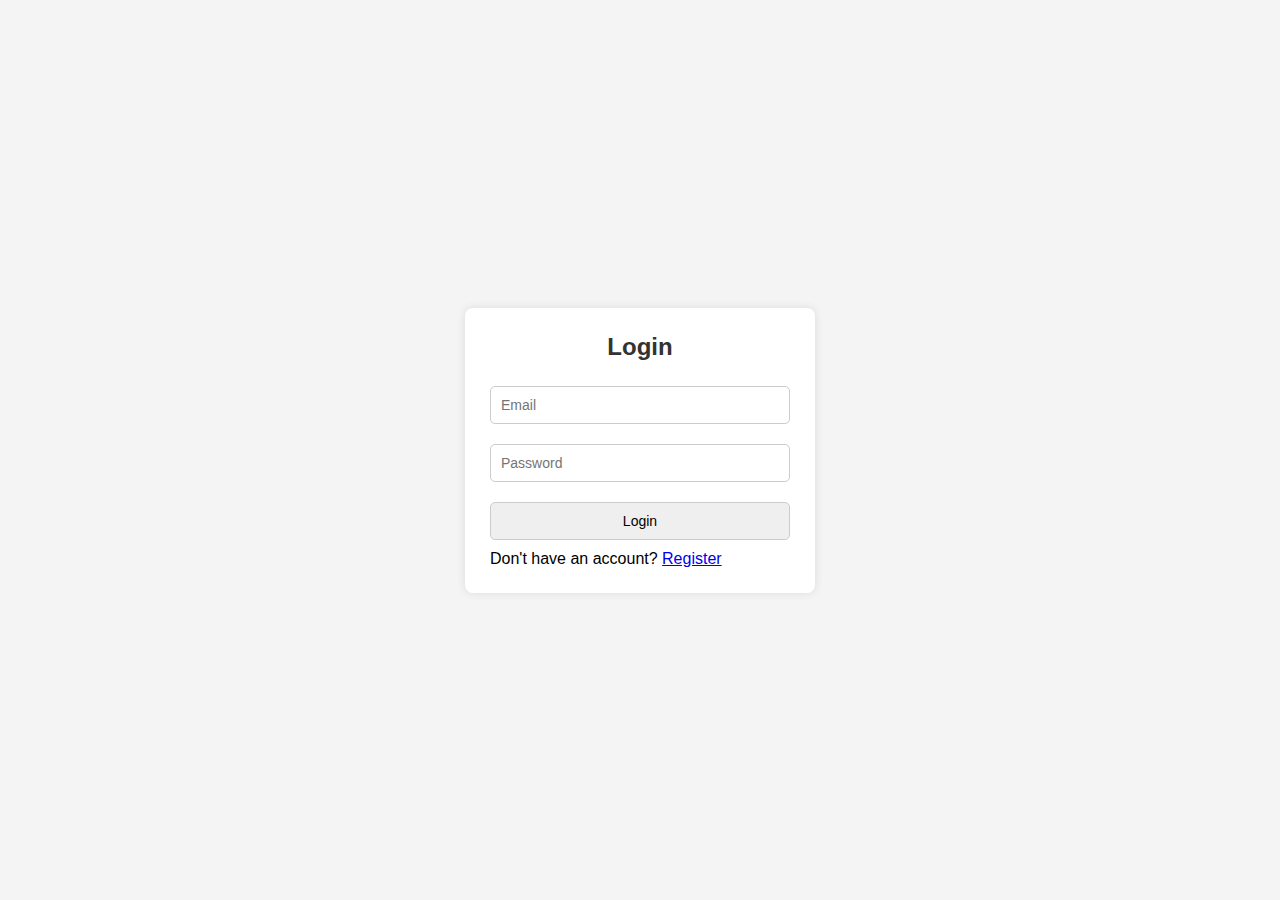
<file: index.html>
<!DOCTYPE html>
<html lang="en">
<head>
  <meta charset="UTF-8"/>
  <meta name="viewport" content="width=device-width, initial-scale=1.0"/>
  <title>Login</title>
  <link rel="stylesheet" href="style.css"/>
</head>
<body>
  
  <form id="loginForm">
    <h2>Login</h2>
    <input type="email" id="loginEmail" placeholder="Email" required/>
    <input type="password" id="loginPassword" placeholder="Password" required/>
    <button type="submit">Login</button>
    <p>Don't have an account? <a href="register.html">Register</a></p>
  </form>
  <script src="script.js"></script>
</body>
</html>
</file>
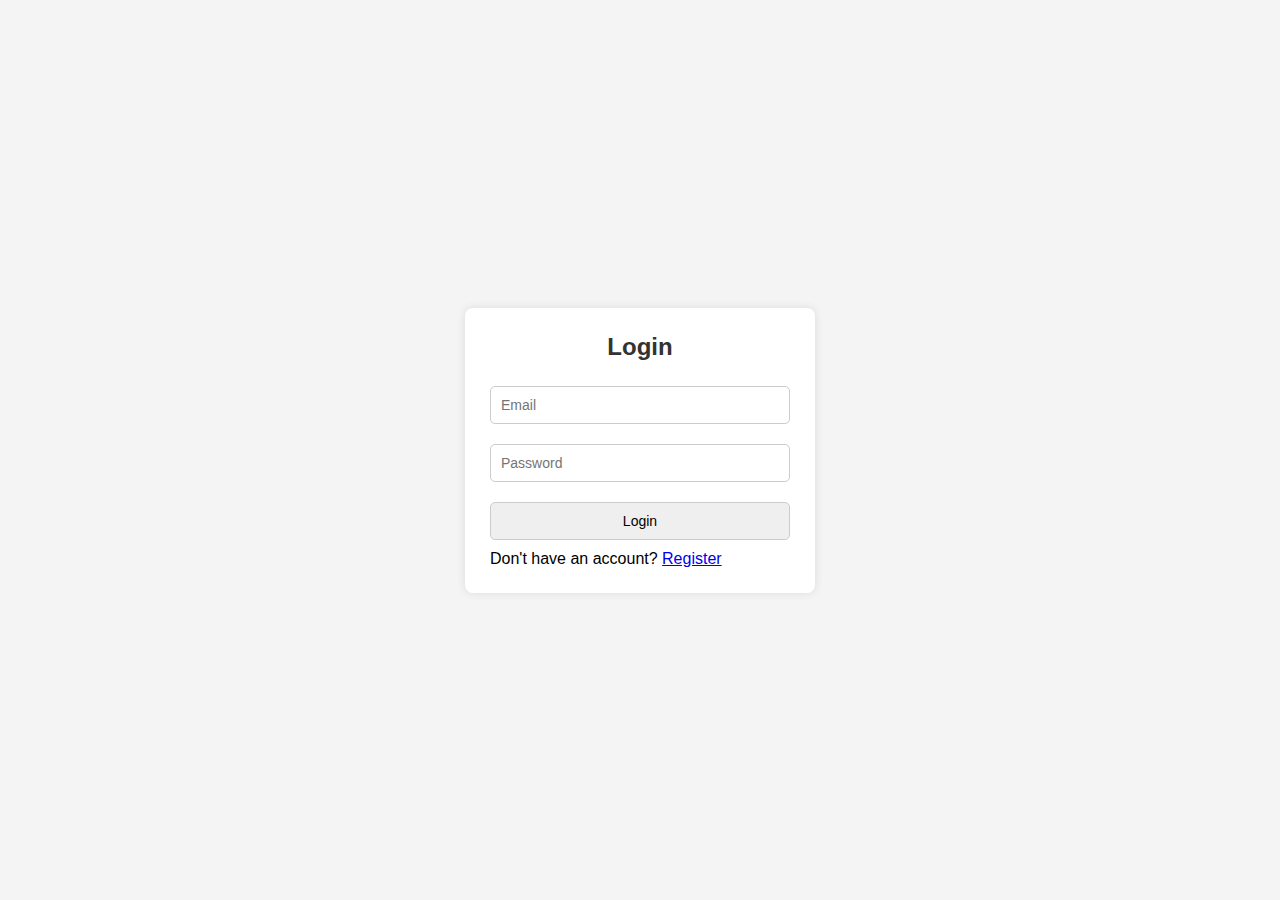
<file: dashboard.html>
<!DOCTYPE html>
<html lang="en">
<head>
  <meta charset="UTF-8"/>
  <meta name="viewport" content="width=device-width, initial-scale=1.0"/>
  <title>Dashboard</title>
  <link rel="stylesheet" href="style.css"/>
</head>
<body>
  <div id="dashboard">
    <h2>Welcome, <span id="displayName"></span></h2>
    <img id="displayPic" alt="Profile Picture" width="100"/>
    <p><strong>Email:</strong> <span id="displayEmail"></span></p>
    <p><strong>Phone:</strong> <span id="displayPhone"></span></p>
    <p><strong>Gender:</strong> <span id="displayGender"></span></p>
    <p><strong>Skills:</strong> <span id="displaySkills"></span></p>
    <button onclick="logout()">Logout</button>
  </div>
  <script src="script.js"></script>
</body>
</html>
</file>
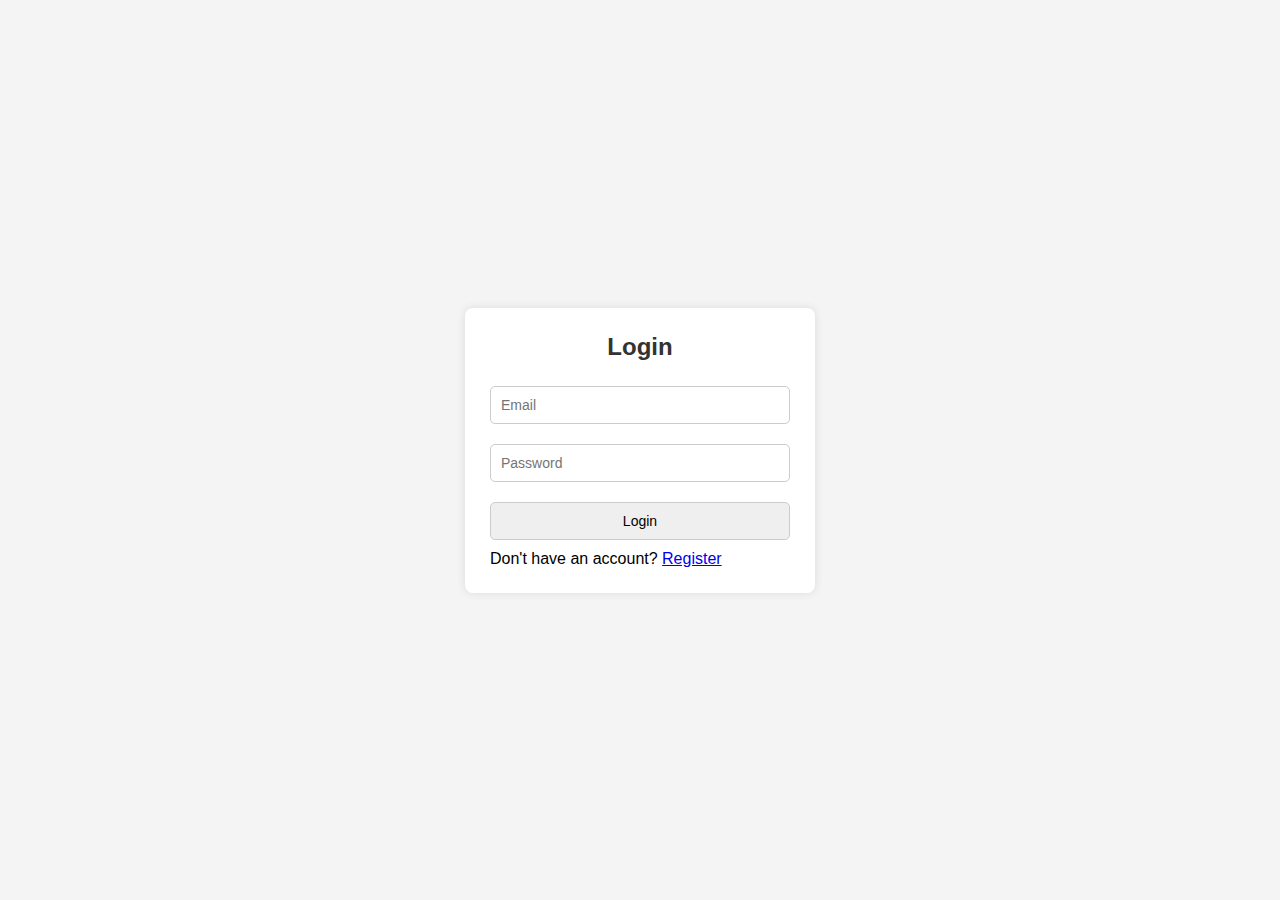
<file: login.html>
<!DOCTYPE html>
<html lang="en">
<head>
  <meta charset="UTF-8"/>
  <meta name="viewport" content="width=device-width, initial-scale=1.0"/>
  <title>Login</title>
  <link rel="stylesheet" href="style.css"/>
</head>
<body>
  <form id="loginForm">
    <h2>Login</h2>
    <input type="email" id="loginEmail" placeholder="Email" required/>
    <input type="password" id="loginPassword" placeholder="Password" required/>
    <button type="submit">Login</button>
    <p>Don't have an account? <a href="register.html">Register</a></p>
  </form>
  <script src="script.js"></script>
</body>
</html>
</file>
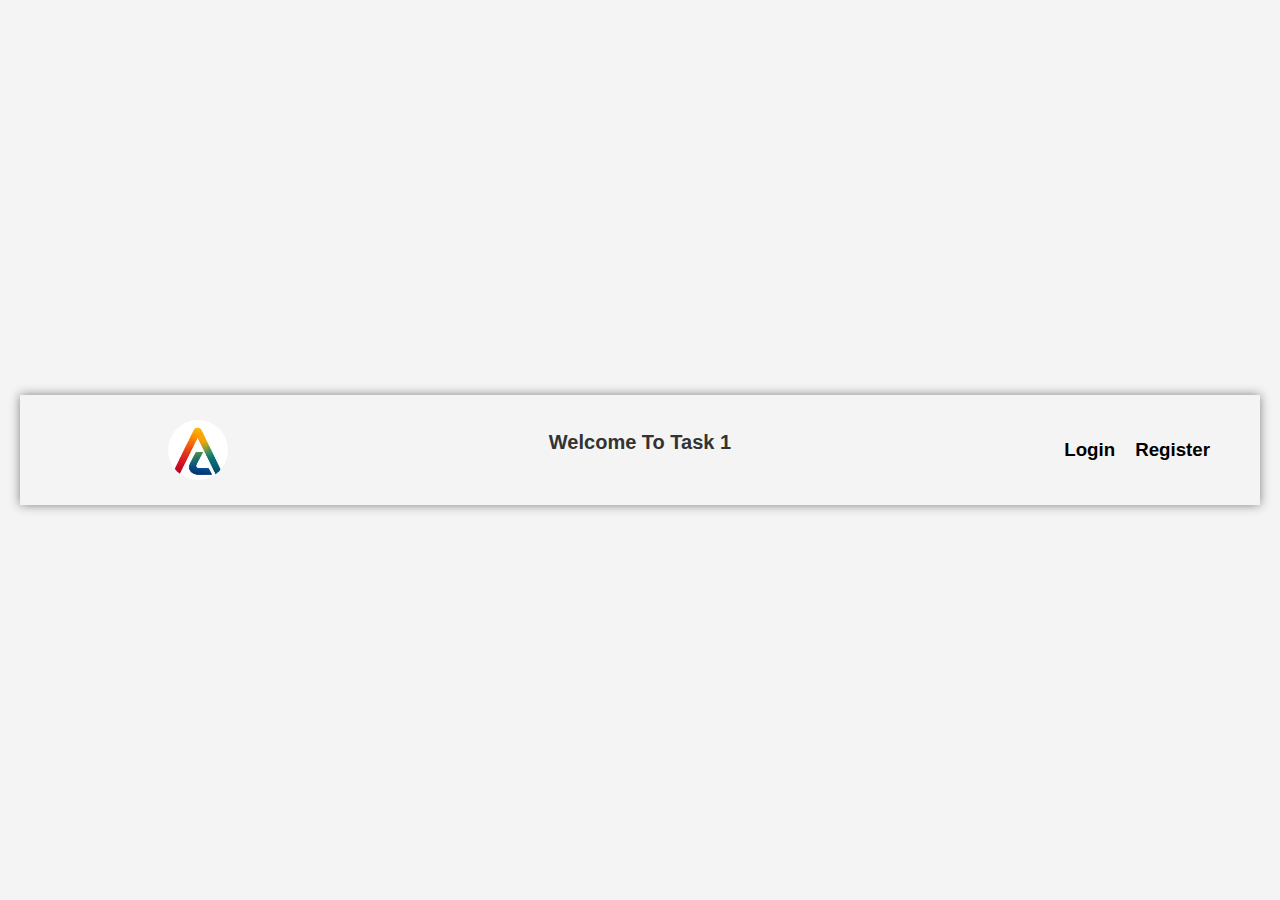
<file: navBar.html>
<!DOCTYPE html>
<html lang="en">
<head>
    <meta charset="UTF-8">
    <meta name="viewport" content="width=device-width, initial-scale=1.0">
    <title>Document</title>
    <link rel="stylesheet" href="style.css"/>
</head>
<body>
    <div class="navBar">
        <div class="navLogo">
        <img src="./resources/AL-Logo.jpeg" alt="AL-LOGO" id="LOGO">
        </div>
        <h2>Welcome To Task 1</h2>
        <div class="navContent">
        <h3>Login</h3>
        <h3>Register</h3>
        <h3></h3>
        </div>
        
    </div>
</body>
</html>
</file>
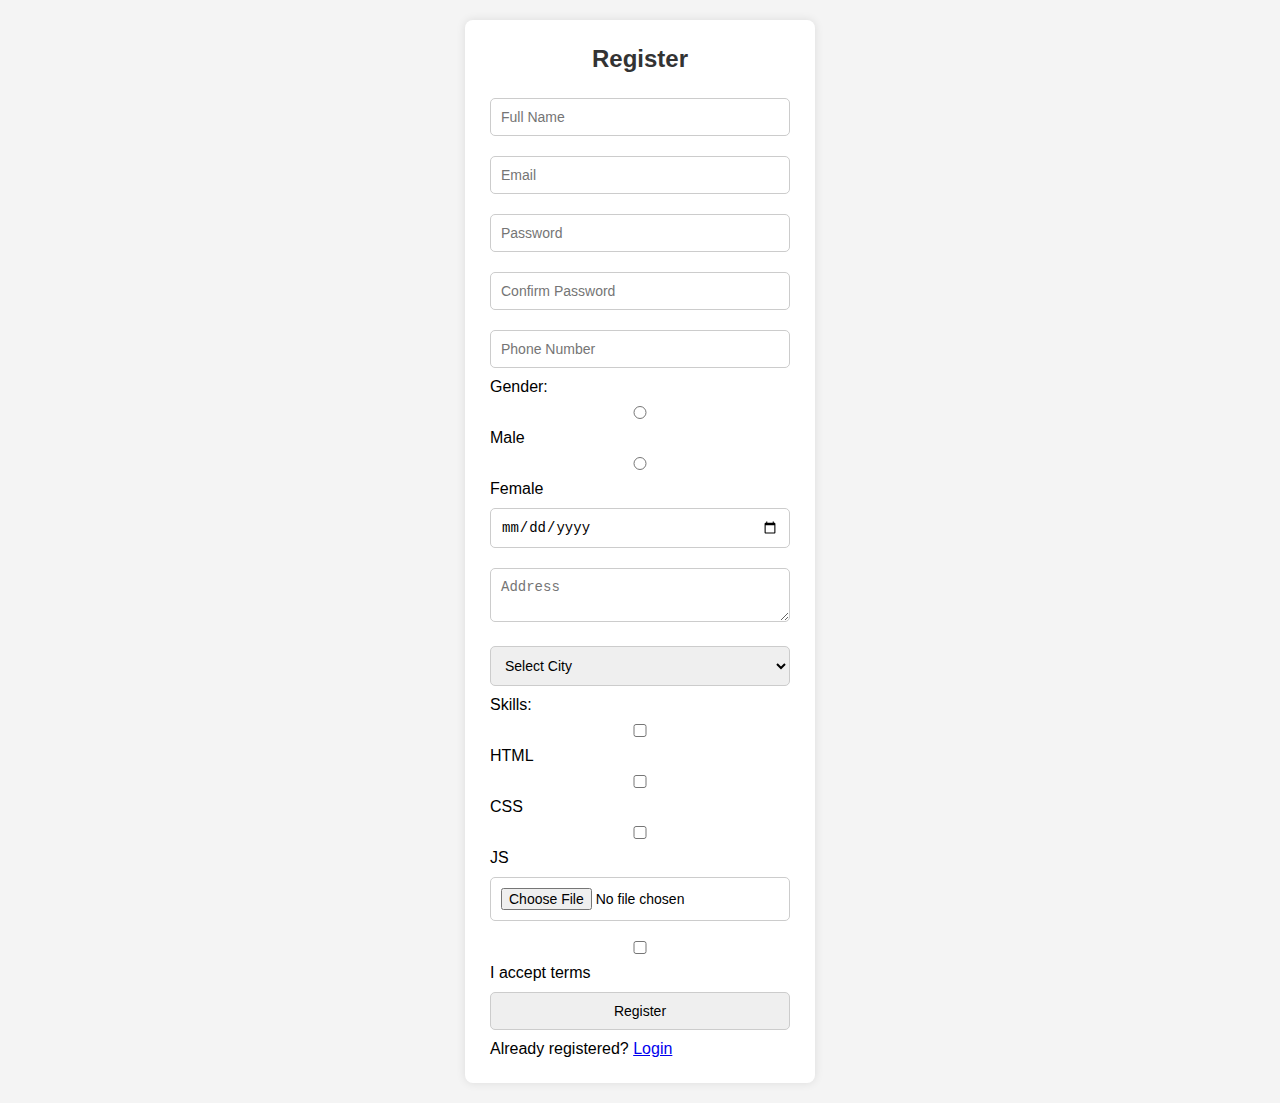
<file: register.html>
<!DOCTYPE html>
<html lang="en">
<head>
  <meta charset="UTF-8" />
  <meta name="viewport" content="width=device-width, initial-scale=1.0"/>
  <title>Register</title>
  <link rel="stylesheet" href="style.css"/>
</head>
<body>
  <form id="registerForm">
    <h2>Register</h2>
    <input type="text" id="fullName" placeholder="Full Name" required/>
    <input type="email" id="email" placeholder="Email" required/>
    <input type="password" id="password" placeholder="Password" required/>
    <input type="password" id="confirmPassword" placeholder="Confirm Password" required/>
    <input type="text" id="phone" placeholder="Phone Number" required maxlength="10"/>
    <div>
      Gender:
      <label><input type="radio" name="gender" value="Male"/>Male</label>
      <label><input type="radio" name="gender" value="Female"/>Female</label>
    </div>
    <input type="date" id="dob" required/>
    <textarea id="address" placeholder="Address" required></textarea>
    <select id="city" required>
      <option value="">Select City</option>
      <option value="Delhi">Delhi</option>
      <option value="Mumbai">Mumbai</option>
      <option value="Patna">Patna</option>
    </select>
    <div>
      Skills:
      <label><input type="checkbox" value="HTML" class="skills"/>HTML</label>
      <label><input type="checkbox" value="CSS" class="skills"/>CSS</label>
      <label><input type="checkbox" value="JavaScript" class="skills"/>JS</label>
    </div>
    <input type="file" id="profilePic" accept="image/*"/>
    <label><input type="checkbox" id="terms"/> I accept terms</label>
    <button type="submit">Register</button>
    <p>Already registered? <a href="index.html">Login</a></p>
  </form>
  <script src="script.js"></script>
</body>
</html>
</file>
<file: style.css>
/* Base Reset */
* {
  box-sizing: border-box;
  margin: 0;
  padding: 0;
}

/* Global Styles */
body {
  font-family: Arial, sans-serif;
  background: #f4f4f4;
  display: flex;
  justify-content: center;
  align-items: center;
  min-height: 100vh;
  padding: 20px;
}

/* Form & Dashboard */
form,
#dashboard {
  background: white;
  padding: 25px;
  border-radius: 8px;
  box-shadow: 0 0 10px rgba(0, 0, 0, 0.1);
  width: 100%;
  max-width: 350px;
}

/* Input Elements */
input,
select,
textarea,
button {
  width: 100%;
  padding: 10px;
  margin: 10px 0;
  font-size: 14px;
  border: 1px solid #ccc;
  border-radius: 5px;
}

/* Headings */
h2 {
  text-align: center;
  margin-bottom: 15px;
  color: #333;
}

/* Profile Image */
img {
  display: block;
  margin: 15px auto;
  border-radius: 50%;
  max-width: 100px;
}

/* Login Input Overrides */
#loginEmail,
#loginPassword {
  width: 100%;
}

/* Navbar */
.navBar {
  width: 100%;
  background: #f4f4f4;
  display: flex;
  align-items: center;
  justify-content: space-between;
  padding: 10px 30px;
  box-shadow: 0 0 10px gray;
  position: relative;
  z-index: 1000;
}

/* Navbar Logo */
#LOGO {
  height: 60px;
}

.navLogo {
  display: flex;
  justify-content: flex-start;
  align-items: center;
  flex: 0.5;
}

/* Navbar Title */
.navBar h2 {
  flex: 1;
  text-align: center;
  font-size: 20px;
  color: #333;
}

/* Navbar Content */
.navContent {
  display: flex;
  justify-content: flex-end;
  align-items: center;
  flex: 0.5;
  gap: 20px;
}

/* Responsive Behavior */
@media (max-width: 600px) {
  .navBar {
    flex-direction: column;
    gap: 10px;
    text-align: center;
  }

  .navContent {
    justify-content: center;
  }

  form,
  #dashboard {
    width: 90%;
  }
}
</file>
